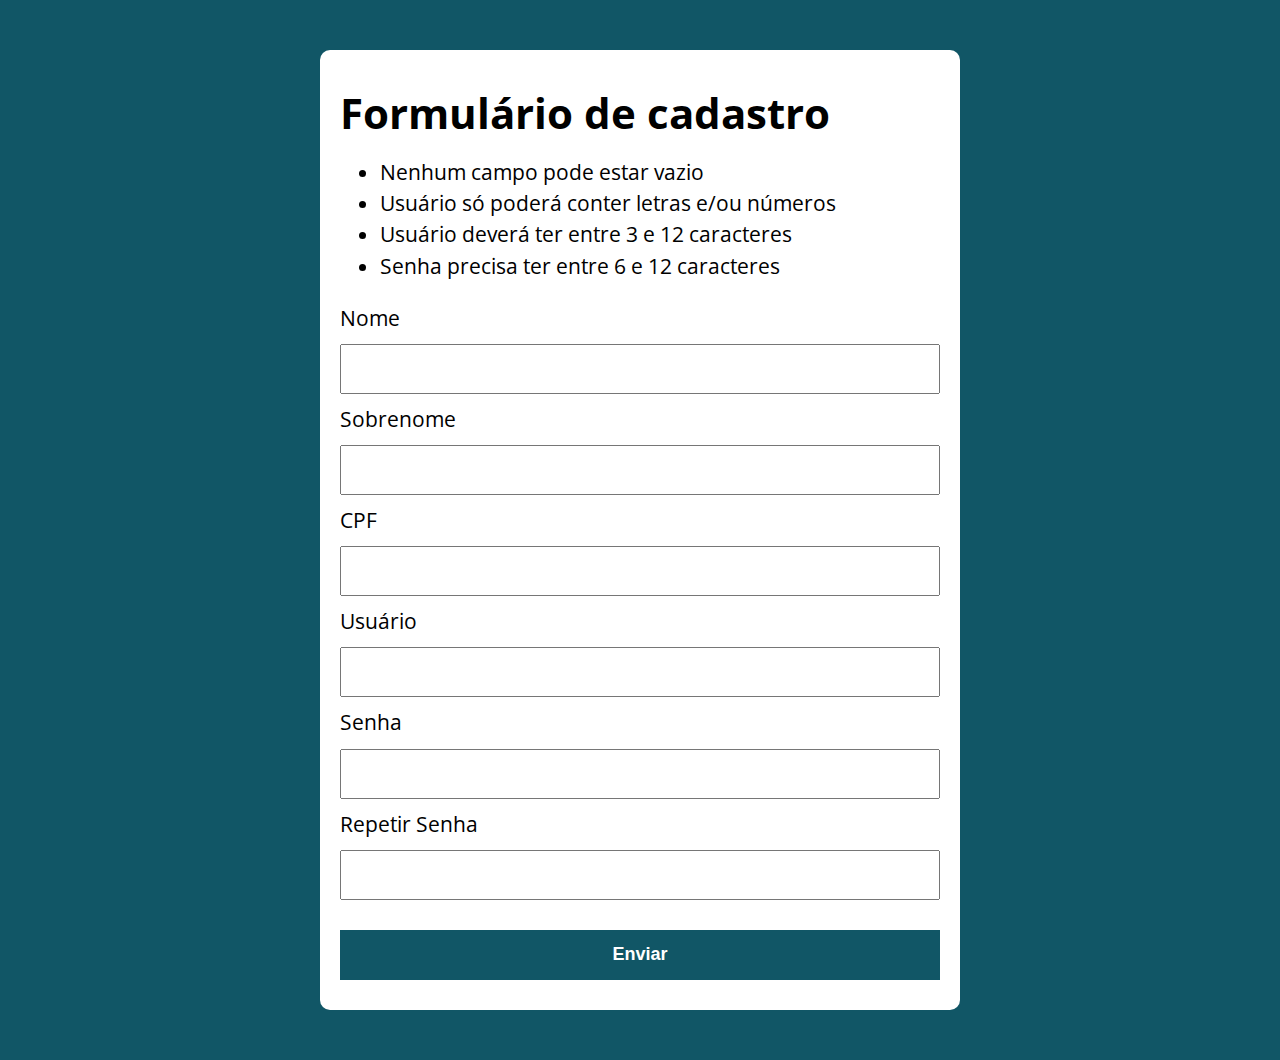
<file: formulario/index.html>
<!DOCTYPE html>
<html lang="pt-BR">

<head>
  <meta charset="UTF-8">
  <meta name="viewport" content="width=device-width, initial-scale=1.0">
  <meta http-equiv="X-UA-Compatible" content="ie=edge">
  <title>Modelo</title>
  <link rel="stylesheet" href="./assets/css/style.css">
</head>

<body>

  <section class="container">
    <h1>Formulário de cadastro</h1>
    <ul>
      <li>Nenhum campo pode estar vazio</li>
      <li>Usuário só poderá conter letras e/ou números</li>
      <li>Usuário deverá ter entre 3 e 12 caracteres</li>
      <li>Senha precisa ter entre 6 e 12 caracteres</li>
    </ul>

    <form action="/" method="POST" class="formulario">
      <label>Nome</label>
      <input type="text" class="nome validar">
      <label>Sobrenome</label>
      <input type="text" class="sobrenome validar">
      <label>CPF</label>
      <input type="text" class="cpf validar">
      <label>Usuário</label>
      <input type="text" class="usuario validar">
      <label>Senha</label>
      <input type="password" class="senha validar">
      <label>Repetir Senha</label>
      <input type="password" class="repetir-senha validar">
      <button type="submit">Enviar</button>
    </form>

  </section>

  <script src="./assets/js/validacpf.js"></script>
  <script src="./assets/js/main.js"></script>
</body>

</html>
</file>
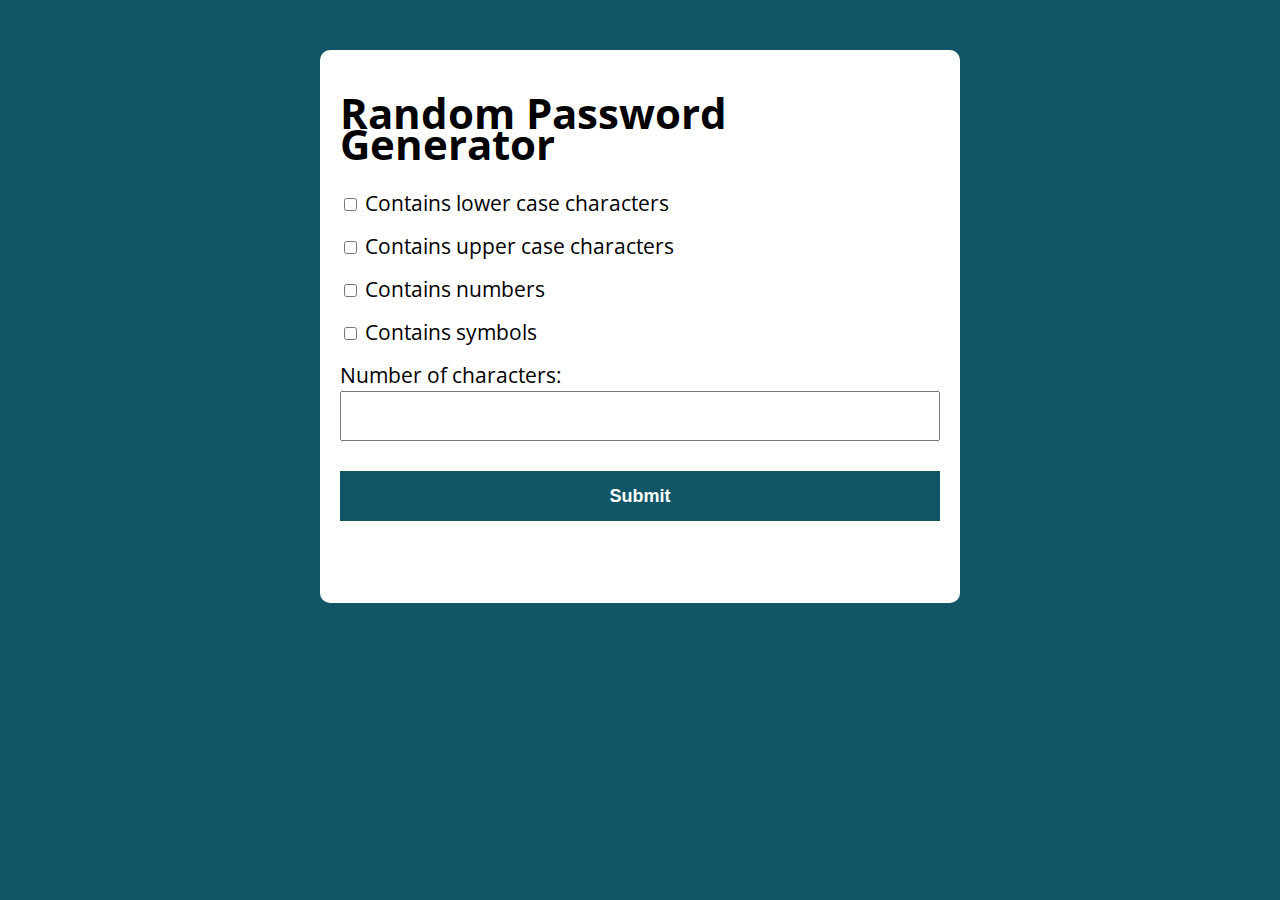
<file: password_generator/index.html>
<!DOCTYPE html>
<html lang="en">
<head>
    <meta charset="UTF-8">
    <meta name="viewport" content="width=device-width, initial-scale=1.0">
    <title>Password generator</title>
    <link rel="stylesheet" href="style.css">
</head>
<body>
    <section class="container">
        <h1>Random Password Generator</h1>

        <input type="checkbox" id="lower-case" name="lower" class="checkbox">
        <label for="lower-case">Contains lower case characters</label> <br>

        <input type="checkbox" id="upper-case" name="upper" class="checkbox">
        <label for="upper-case">Contains upper case characters</label> <br>

        <input type="checkbox" id="number" name="number" class="checkbox">
        <label for="number">Contains numbers</label> <br>

        <input type="checkbox" id="symbol" name="symbol" class="checkbox">
        <label for="symbol">Contains symbols</label> <br>

        <label for="password-length">Number of characters:</label>
        <input type="number" id="password-length" min="1" class="password-length">

        <button id="submit" onclick="generatePassword()">Submit</button><br>
        
        <p id="password"></p>
    </section>

    <script src="index.js"></script>
</body>
</html>
</file>
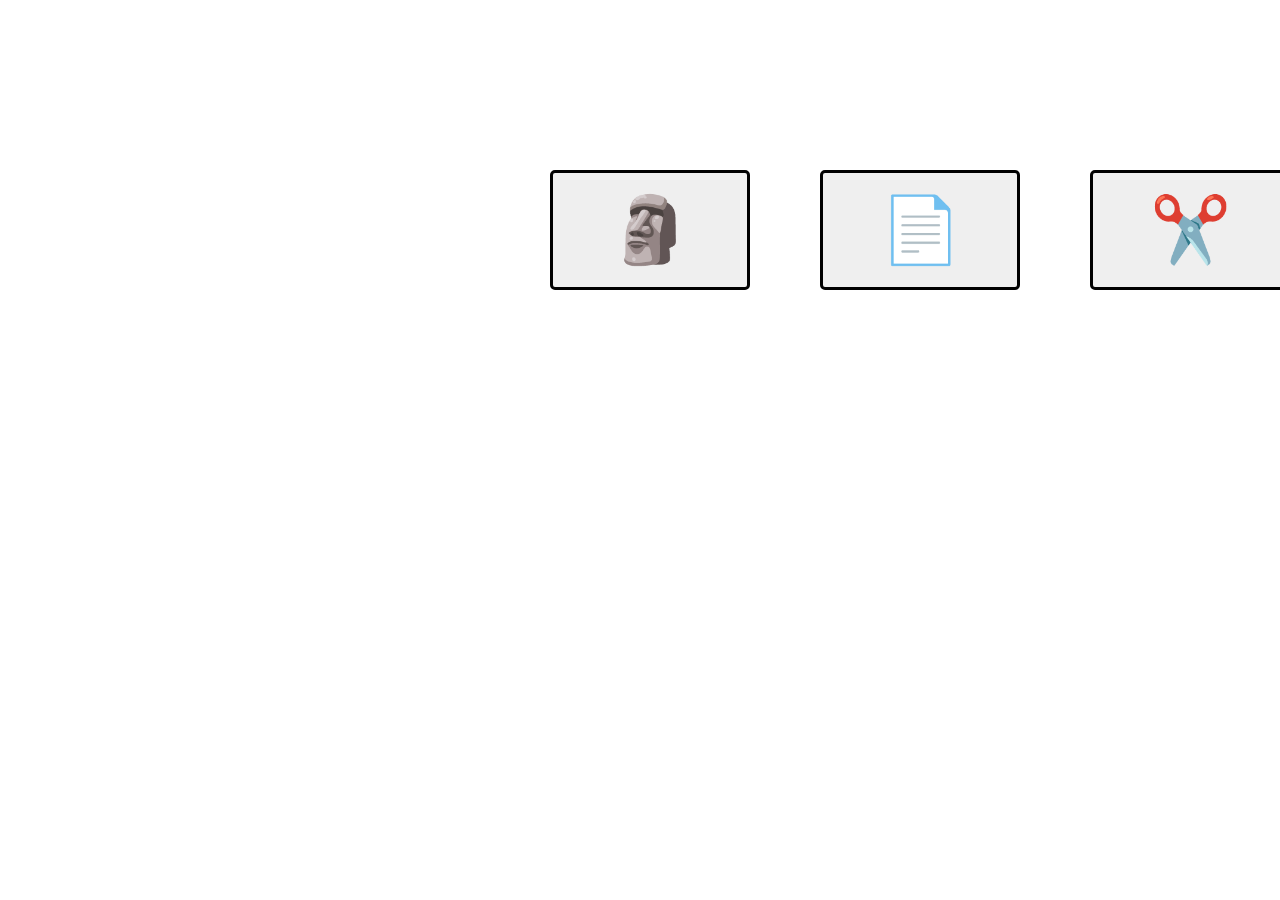
<file: pedra-papel-tesoura.html>
<html>
<button id="pedra" style="position:absolute; left:550px; top:170px; width:200px; height: 120px; font-size: 65px; padding: 10px; border-radius: 5px; border: 3px solid black;">🗿</button>

<button id="papel" style="position:absolute; left:820px; top:170px; width:200px; height: 120px; font-size: 65px; padding: 10px; border-radius: 5px; border: 3px solid black;">📄</button>

<button id="tesoura" style="position:absolute; left:1090px; top:170px; width:200px; height: 120px; font-size: 65px; padding: 10px; border-radius: 5px; border: 3px solid black;">✂️</button>

    <script>
        let botaoPedra = document.getElementById("pedra");
        let botaoPapel = document.getElementById("papel");
        let botaoTesoura = document.getElementById("tesoura");

        let escolha;

        function clicaBotao() {
            botaoPedra.onclick = function() {
                escolhaAleatoria();
                alert("Você escolheu pedra. O computador escolheu " + escolha);
                
                if (escolha == "papel") {
                alert("Você perdeu!");

                } else if (escolha == "tesoura") {
                alert("Você ganhou!");

                } else {
                alert("Empate!");
                }
            }
            botaoPapel.onclick = function() {
                escolhaAleatoria();
                alert("Você escolheu papel. O computador escolheu " + escolha);

                if (escolha == "tesoura") {
                alert("Você perdeu!");

                } else if (escolha == "pedra") {
                alert("Você ganhou!");

                } else {
                alert("Empate!");
                }
            }
            botaoTesoura.onclick = function() {
                escolhaAleatoria();
                alert("Você escolheu tesoura. O computador escolheu " + escolha);

                if (escolha == "pedra") {
                alert("Você perdeu!");

                } else if (escolha == "papel") {
                alert("Você ganhou!");
                
                } else {
                alert("Empate!");
                }
            }
        }

        function numeroAleatorio() {
            return parseInt(Math.random() * 10);
        }

        function escolhaAleatoria() {
            var numero = numeroAleatorio();

            if (numero > 0 && numero <= 3){
                escolha = "pedra";
            } else if (4 <= numero && numero <= 6){
                escolha = "papel";
            } else if (7 <= numero){
                escolha = "tesoura";
            } else {
                escolhaAleatoria();
            }
            console.log(numero);
        }

        clicaBotao();
    </script>

</html>
</file>
<file: formulario/assets/css/style.css>
@import url('https://fonts.googleapis.com/css?family=Open+Sans:400,700&display=swap');
:root {
  --primary-color: rgb(17, 86, 102);
  --primary-color-darker: rgb(9, 48, 56);
}

* {
  box-sizing: border-box;
  outline: 0;
}

body {
  margin: 0;
  padding: 0;
  background: var(--primary-color);
  font-family: 'Open sans', sans-serif;
  font-size: 1.3em;
  line-height: 1.5em;
}

.container {
  max-width: 640px;
  margin: 50px auto;
  background: #fff;
  padding: 20px;
  border-radius: 10px;
}

form input, form label, form button {
  display: block;
  width: 100%;
  margin-bottom: 10px;
}

form input {
  font-size: 24px;
  height: 50px;
  padding: 0 20px;
}

form input:focus {
  outline: 1px solid var(--primary-color);
}

form button {
  border: none;
  background: var(--primary-color);
  color: #fff;
  font-size: 18px;
  font-weight: 700;
  height: 50px;
  cursor: pointer;
  margin-top: 30px;
}

form button:hover {
  background: var(--primary-color-darker);
}

.error-text {
  font-size: 12px;
  color: red;
}
</file>
<file: password_generator/style.css>
@import url('https://fonts.googleapis.com/css?family=Open+Sans:400,700&display=swap');
:root {
  --primary-color: rgb(17, 86, 102);
  --primary-color-darker: rgb(9, 48, 56);
}

* {
  box-sizing: border-box;
  outline: 0;
}

body {
  margin: 0;
  padding: 0;
  background: var(--primary-color);
  font-family: 'Open sans', sans-serif;
  font-size: 1.3em;
  line-height: 1.5em;
}

.container {
  max-width: 640px;
  margin: 50px auto;
  background: #fff;
  padding: 20px;
  border-radius: 10px;
}

.checkbox {
    margin-bottom: 20px;
}

.password-length, button {
  display: block;
  width: 100%;
  margin-bottom: 10px;
}

.password-length {
  font-size: 24px;
  height: 50px;
  padding: 0 20px;
}

input:focus {
  outline: 1px solid var(--primary-color);
}

button {
  border: none;
  background: var(--primary-color);
  color: #fff;
  font-size: 18px;
  font-weight: 700;
  height: 50px;
  cursor: pointer;
  margin-top: 30px;
}

button:hover {
  background: var(--primary-color-darker);
}

.error-text {
  font-size: 12px;
  color: red;
}
</file>
